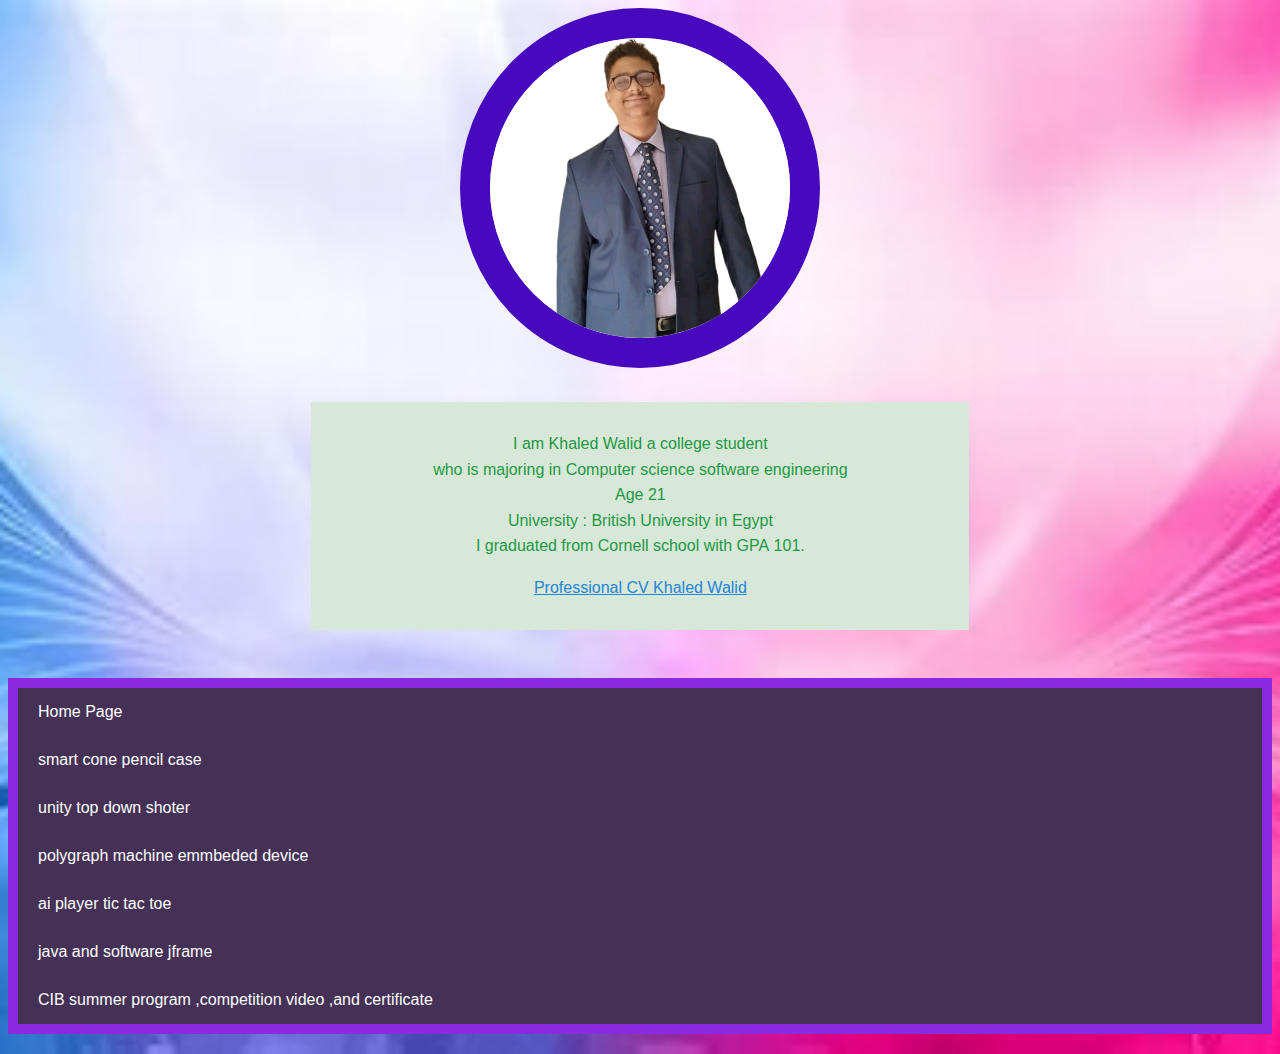
<file: index.html>
<!DOCTYPE html>
<html lang="en">
<head>
    <meta charset="UTF-8">
   
    <title>cv home</title>
    <link rel="stylesheet" href="style.css"> <!-- Link to your CSS file -->
    <script>
        document.getElementById('downloadLink').addEventListener('click', function (e) {
            e.preventDefault();
            const link = document.createElement('a');
            link.href = 'Professional CV.pdf';
            link.download = 'Professional CV.pdf';
            document.body.appendChild(link);
            link.click();
            document.body.removeChild(link);
        });
    </script>
</head>
<body class = "bod">
    <div id="cover" >
    <img src="picprofile.jpg" id="pic">
    
    <div class ="now">
    <p id ="ji">I am Khaled Walid a college student <br>who is majoring in Computer science software engineering 
       <br> Age 21
        <br>University : British University in Egypt
        <br>I graduated from Cornell school with GPA 101.
         </p>
         <p >
            <a href="Professional CV.pdf" id="downloadLink">Professional CV Khaled Walid</a></p>
    </div>
    
        
        
</div>
<br>
    <nav id ="menu">
        <a href ="index.html" class ="bar">Home Page</a>
<a href ="smart.html" class ="bar">smart cone pencil case </a>
<a href ="unity2d.html" class ="bar">unity top down shoter</a> 
    <a href ="poly.html" class ="bar">polygraph machine emmbeded device</a> 
        <a href ="aitictactoe.html" class ="bar">ai player tic tac toe</a> 
            <a href ="javaandsoftware.html" class ="bar">java and software jframe</a> 
            <a href ="cib.html" class ="bar">CIB summer program ,competition video ,and certificate</a> 
    </nav>

    </body>
    </html>
</file>
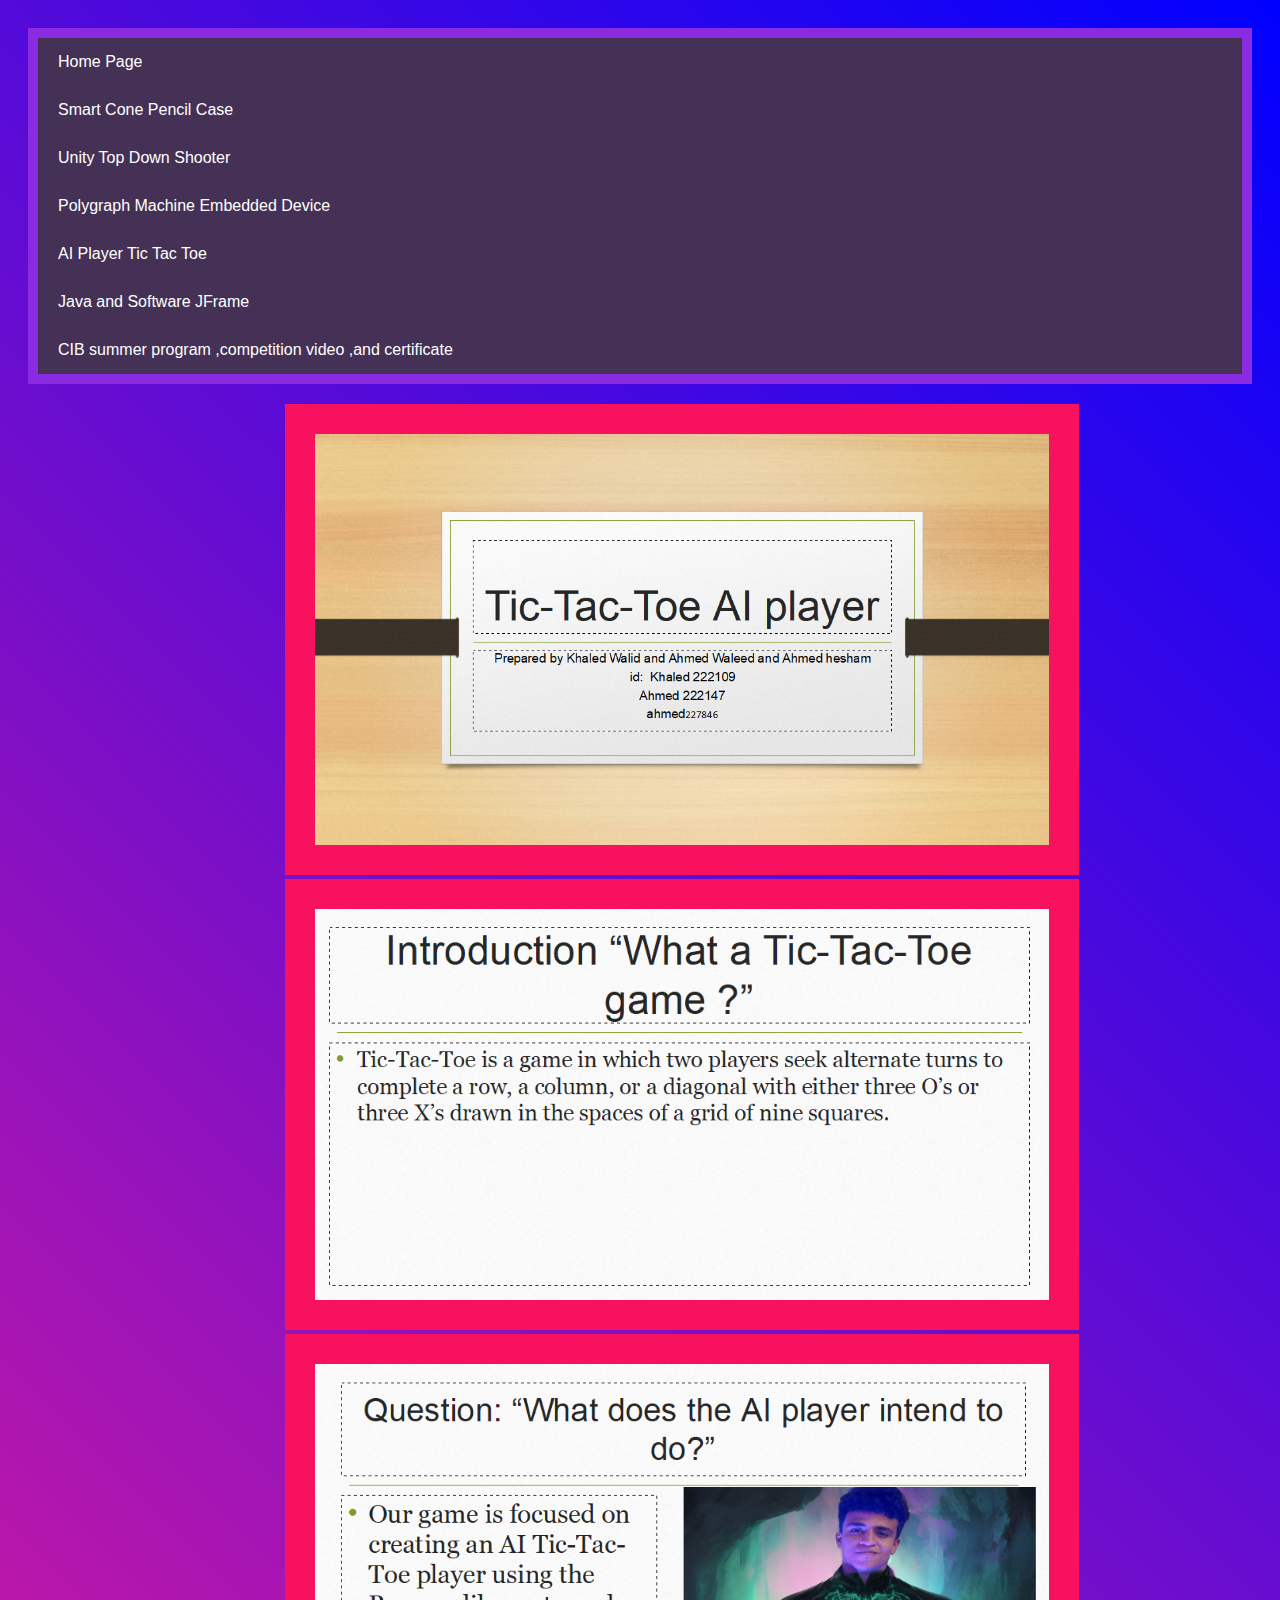
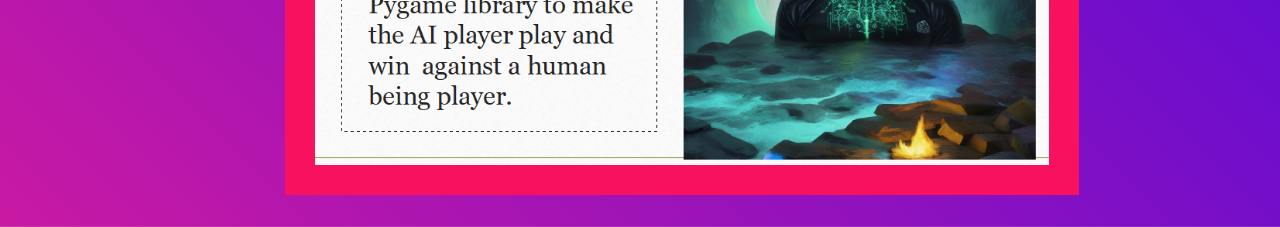
<file: aitictactoe.html>
<!DOCTYPE html>
<html lang="en">
<head>
    <meta charset="UTF-8">
    <title>CV Home</title>
    <link rel="stylesheet" href="style.css">
</head>
<body class="bodiey1">
    <nav id="menu">
        <a href="index.html" class="bar">Home Page</a>
        <a href="smart.html" class="bar">Smart Cone Pencil Case</a>
        <a href="unity2d.html" class="bar">Unity Top Down Shooter</a> 
        <a href="poly.html" class="bar">Polygraph Machine Embedded Device</a>
        <a href="aitictactoe.html" class="bar">AI Player Tic Tac Toe</a>
        <a href="javaandsoftware.html" class="bar">Java and Software JFrame</a>
        <a href ="cib.html" class ="bar">CIB summer program ,competition video ,and certificate</a> 
    </nav>
    <img id="real1"src="inroduction to ai/tictac toe ai player.png" alt="">  
<img id ="real" src="inroduction to ai/tictactoe intro.png" alt="">

<img id="real2"src="inroduction to ai/tic tac toe ai.png" alt="">
</body>
</html>
</file>
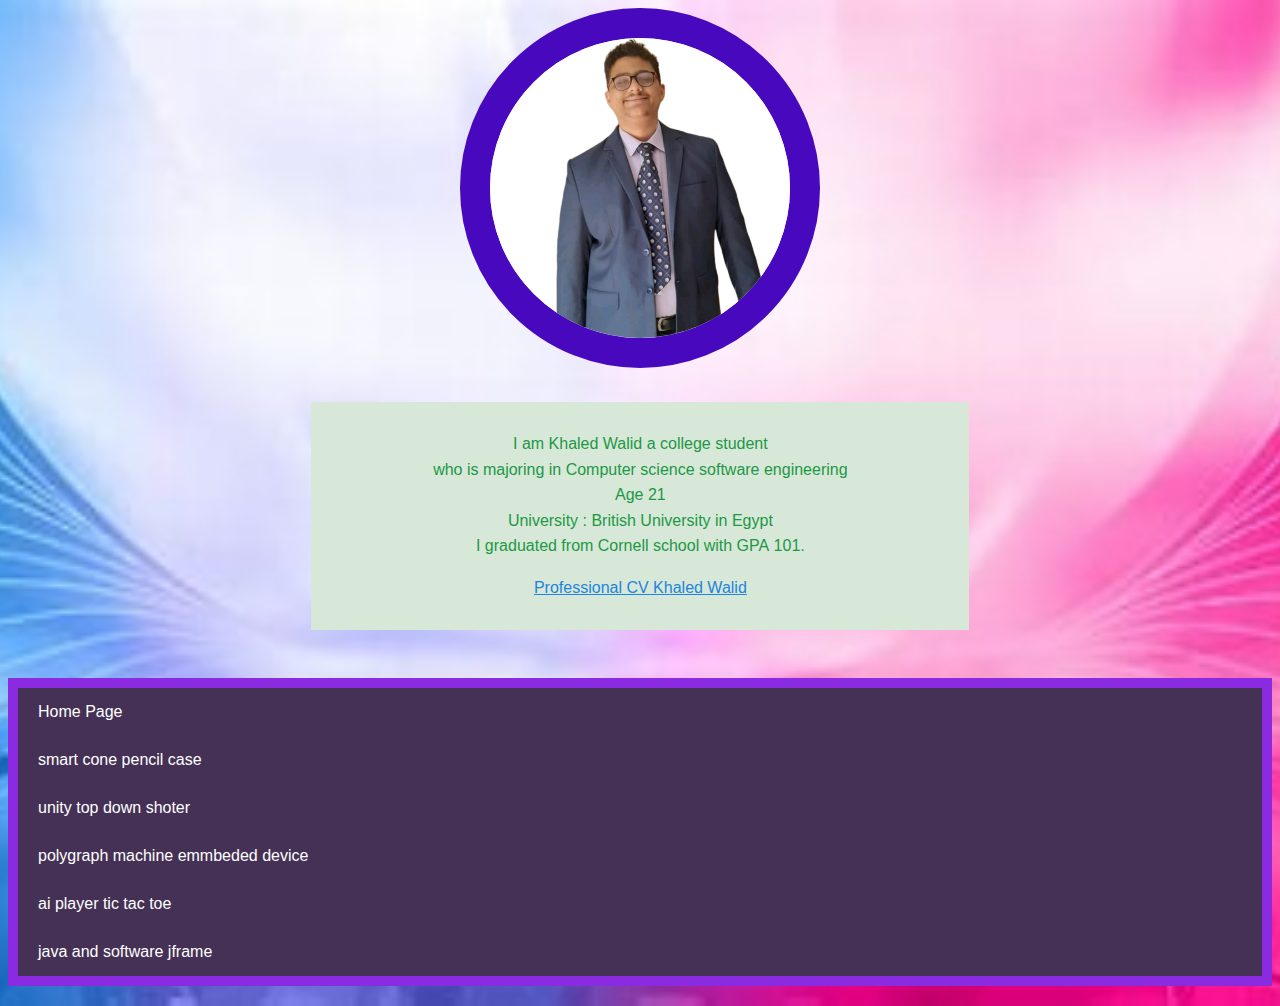
<file: home.html>
<!DOCTYPE html>
<html lang="en">
<head>
    <meta charset="UTF-8">
   
    <title>cv home</title>
    <link rel="stylesheet" href="style.css"> <!-- Link to your CSS file -->
    <script>
        document.getElementById('downloadLink').addEventListener('click', function (e) {
            e.preventDefault();
            const link = document.createElement('a');
            link.href = 'Professional CV.pdf';
            link.download = 'Professional CV.pdf';
            document.body.appendChild(link);
            link.click();
            document.body.removeChild(link);
        });
    </script>
</head>
<body class = "bod">
    <div id="cover" >
    <img src="picprofile.jpg" id="pic">
    
    <div class ="now">
    <p id ="ji">I am Khaled Walid a college student <br>who is majoring in Computer science software engineering 
       <br> Age 21
        <br>University : British University in Egypt
        <br>I graduated from Cornell school with GPA 101.
         </p>
         <p >
            <a href="Professional CV.pdf" id="downloadLink">Professional CV Khaled Walid</a></p>
    </div>
    
        
        
</div>
<br>
    <nav id ="menu">
        <a href ="home.html" class ="bar">Home Page</a>
<a href ="smart.html" class ="bar">smart cone pencil case </a>
<a href ="unity2d.html" class ="bar">unity top down shoter</a> 
    <a href ="poly.html" class ="bar">polygraph machine emmbeded device</a> 
        <a href ="aitictactoe.html" class ="bar">ai player tic tac toe</a> 
            <a href ="javaandsoftware.html" class ="bar">java and software jframe</a> 
    </nav>

    </body>
    </html>
</file>
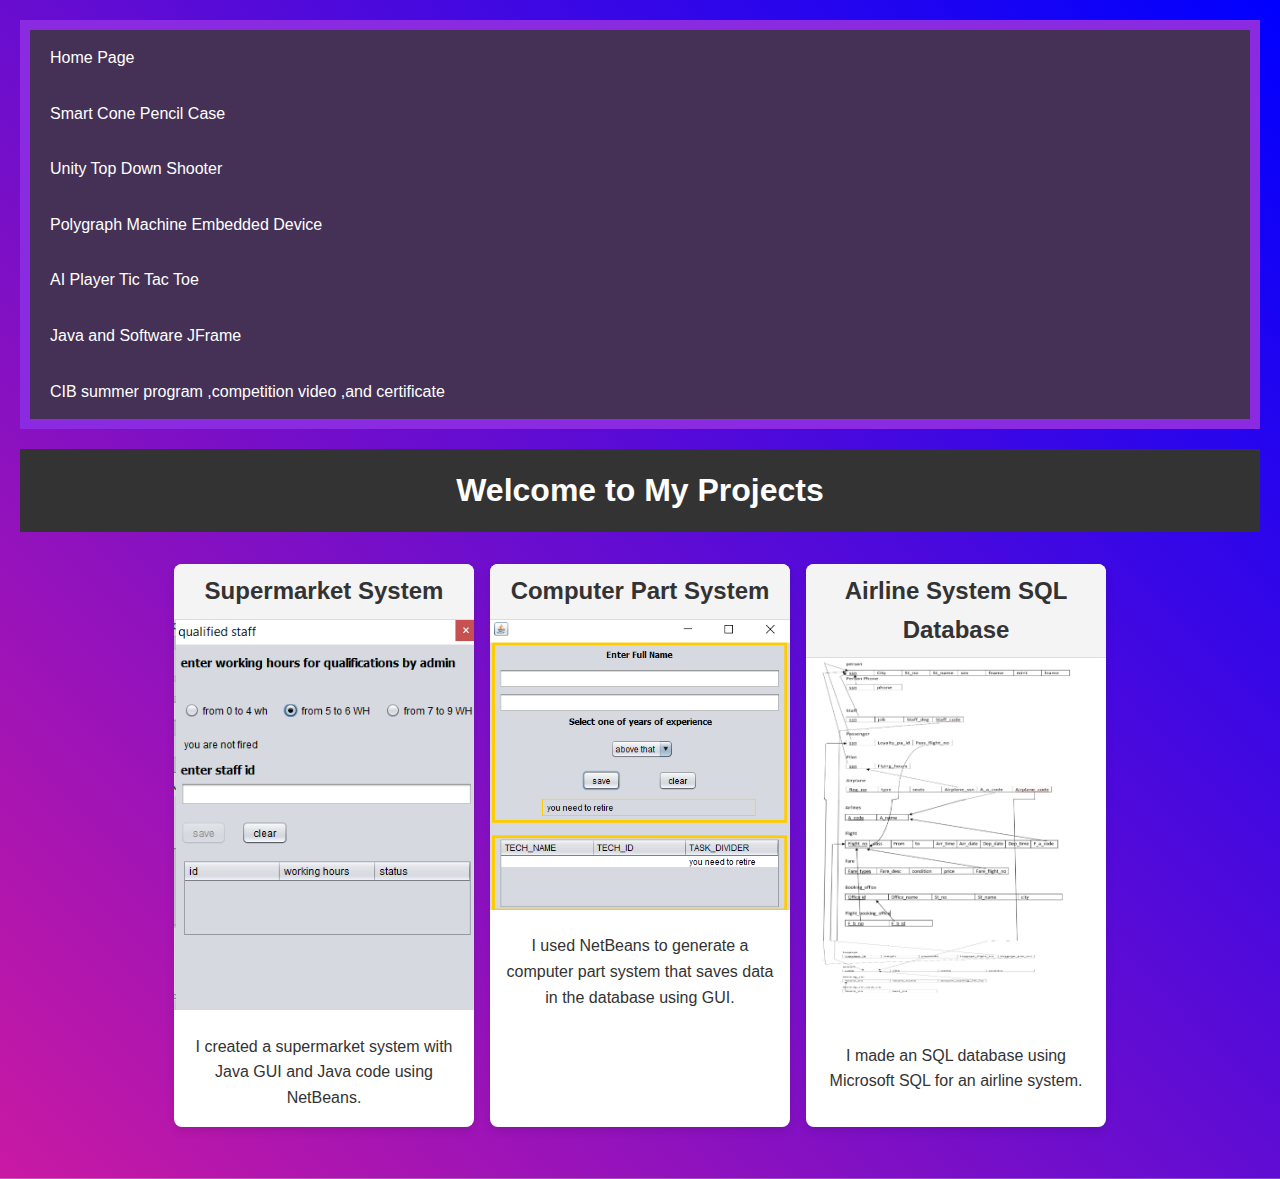
<file: javaandsoftware.html>
<!DOCTYPE html>
<html lang="en">
<head>
    <meta charset="UTF-8">
    <meta name="viewport" content="width=device-width, initial-scale=1.0">
    <link rel="stylesheet" href="style.css">
    <title>CV Home</title>
    <style>
.bar {
    display: flex;
    justify-content: space-between;
    align-items: center;
    padding: 15px 20px;
    background-color: rgba(51, 51, 51, 0.8); /* Makes the bar semi-transparent */
    color: white;
    text-decoration: none;
    transition: background-color 0.3s ease; /* Smooth transition for hover effect */
}

.bar:hover {
    background-color: rgba(51, 51, 51, 0.5); /* Lightens the transparency on hover */
}
#cover{

text-align: center;
margin-bottom: 30px;
    
}

/* Basic reset */
* {
    margin: 0;
    padding: 0;
    box-sizing: border-box;
}

body {
    font-family: Arial, sans-serif;
    background-color: #f5f5f5;
    color: #333;
    line-height: 1.6;
}

header {
    background: #333;
    color: #fff;
    text-align: center;
    padding: 1rem 0;
}

header h1 {
    margin: 0;
}



.projects {
    display: flex;
    flex-wrap: wrap;
    gap: 1rem;
    justify-content: center;
    padding: 2rem;
}

.projects article {
    background: #fff;
    border-radius: 8px;
    box-shadow: 0 4px 8px rgba(0,0,0,0.1);
    overflow: hidden;
    width: 300px;
    text-align: center;
}

.projects img {
    width: 100%;
    height: auto;
}

.projects h2 {
    background: #f4f4f4;
    padding: 0.5rem;
    border-bottom: 1px solid #ddd;
    margin: 0;
}

.projects p {
    padding: 1rem;
    margin: 0;
}

    </style>
</head>
<body class="bodiey1">
    <nav id="menu">
        <a href="index.html" class="bar">Home Page</a>
        <a href="smart.html" class="bar">Smart Cone Pencil Case</a>
        <a href="unity2d.html" class="bar">Unity Top Down Shooter</a> 
        <a href="poly.html" class="bar">Polygraph Machine Embedded Device</a>
        <a href="aitictactoe.html" class="bar">AI Player Tic Tac Toe</a>
        <a href="javaandsoftware.html" class="bar">Java and Software JFrame</a>
        <a href ="cib.html" class ="bar">CIB summer program ,competition video ,and certificate</a> 
    </nav>

    <header>
        <h1>Welcome to My Projects</h1>
    </header>

    <section class="projects">
        <article>
            <h2>Supermarket System</h2>
            <img src="java and software/qs.png" alt="Supermarket System">
            <p>I created a supermarket system with Java GUI and Java code using NetBeans.</p>
        </article>

        <article>
            <h2>Computer Part System</h2>
            <img src="java and software/tn.png" alt="Computer Part System">
            <p>I used NetBeans to generate a computer part system that saves data in the database using GUI.</p>
        </article>

        <article>
            <h2>Airline System SQL Database</h2>
            <img src="java and software/airlineschema.jpg" alt="Airline System SQL Database">
            <p>I made an SQL database using Microsoft SQL for an airline system.</p>
        </article>
    </section>
</body>
</html>
</file>
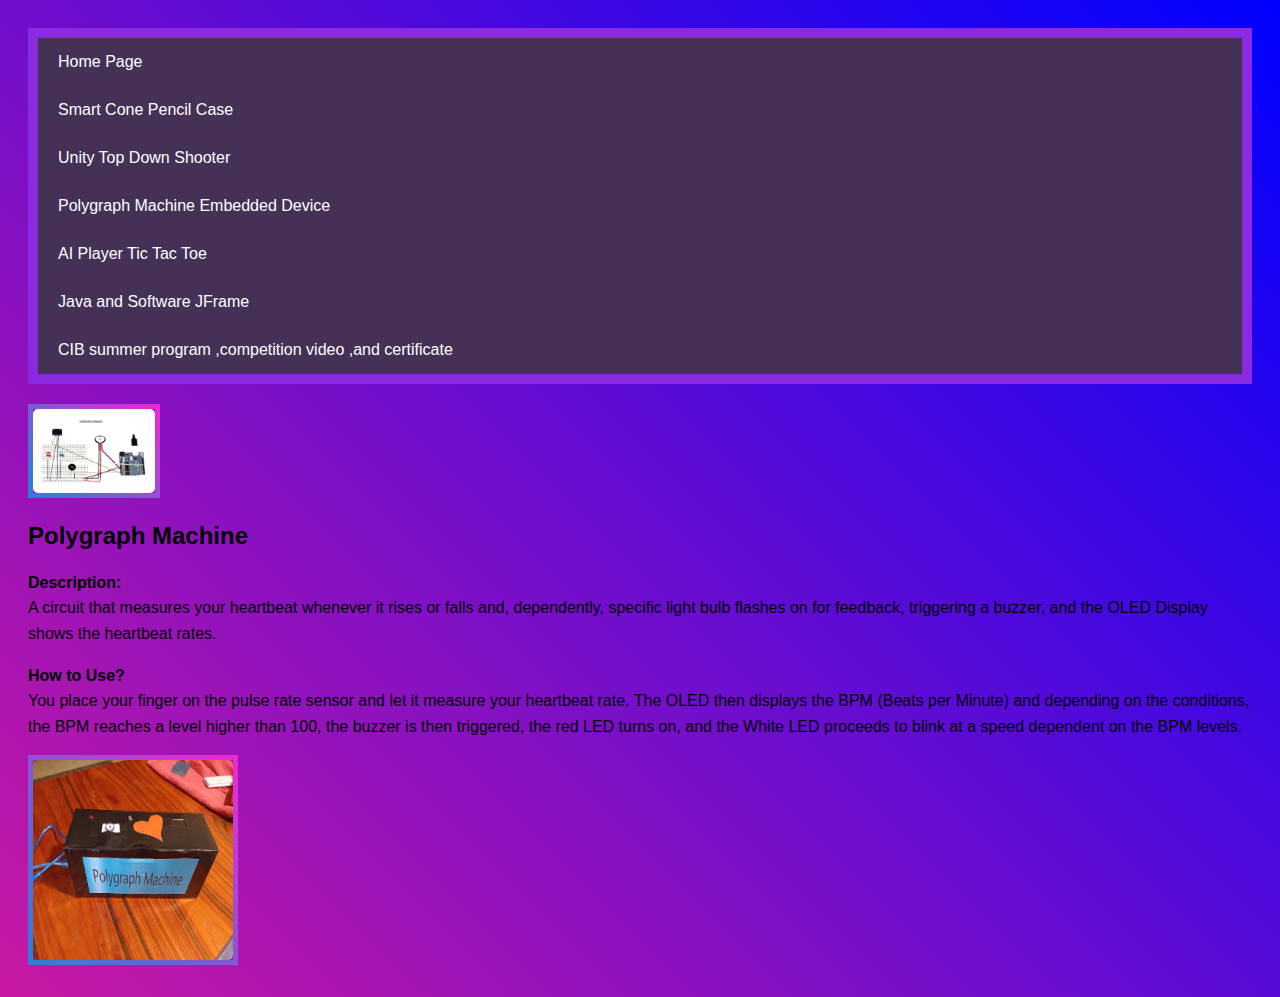
<file: poly.html>
<!DOCTYPE html>
<html lang="en">
<head>
    <meta charset="UTF-8">
    <title>CV Home</title>
    <link rel="stylesheet" href="style.css">
</head>
<body class="bodiey">
    <nav id="menu">
        <a href="index.html" class="bar">Home Page</a>
        <a href="smart.html" class="bar">Smart Cone Pencil Case</a>
        <a href="unity2d.html" class="bar">Unity Top Down Shooter</a> 
        <a href="poly.html" class="bar">Polygraph Machine Embedded Device</a>
        <a href="aitictactoe.html" class="bar">AI Player Tic Tac Toe</a>
        <a href="javaandsoftware.html" class="bar">Java and Software JFrame</a>
        <a href ="cib.html" class ="bar">CIB summer program ,competition video ,and certificate</a> 
    </nav>

    <div class="content-container">
        <div class="image-section">
            <img src="polygraph/schema.jpg" alt="Polygraph Machine" class="polyimg">
        </div>
        <div class="text-section">
            <h2>Polygraph Machine</h2>
            <p class="description">
                <strong>Description:</strong><br>
                A circuit that measures your heartbeat whenever it rises or falls and, dependently, specific light bulb flashes on for feedback, triggering a buzzer, and the OLED Display shows the heartbeat rates.
            </p>
            <p class="how-to-use">
                <strong>How to Use?</strong><br>
                You place your finger on the pulse rate sensor and let it measure your heartbeat rate. The OLED then displays the BPM (Beats per Minute) and depending on the conditions, the BPM reaches a level higher than 100, the buzzer is then triggered, the red LED turns on, and the White LED proceeds to blink at a speed dependent on the BPM levels.
            </p>
        </div>
    </div>

    <div class="schema-section">
        <div class="image-container">
            <a href="polygraph/polygraph machine inside.jpg" target="_blank">
                <img src="polygraph/polygraph machine.jpg" alt="" id="polyimg">
            </a>
            <div class="hover-text">This is the polygraph machine click to see inside</div>
        </div>
    </div>
</body>
</html>
</file>
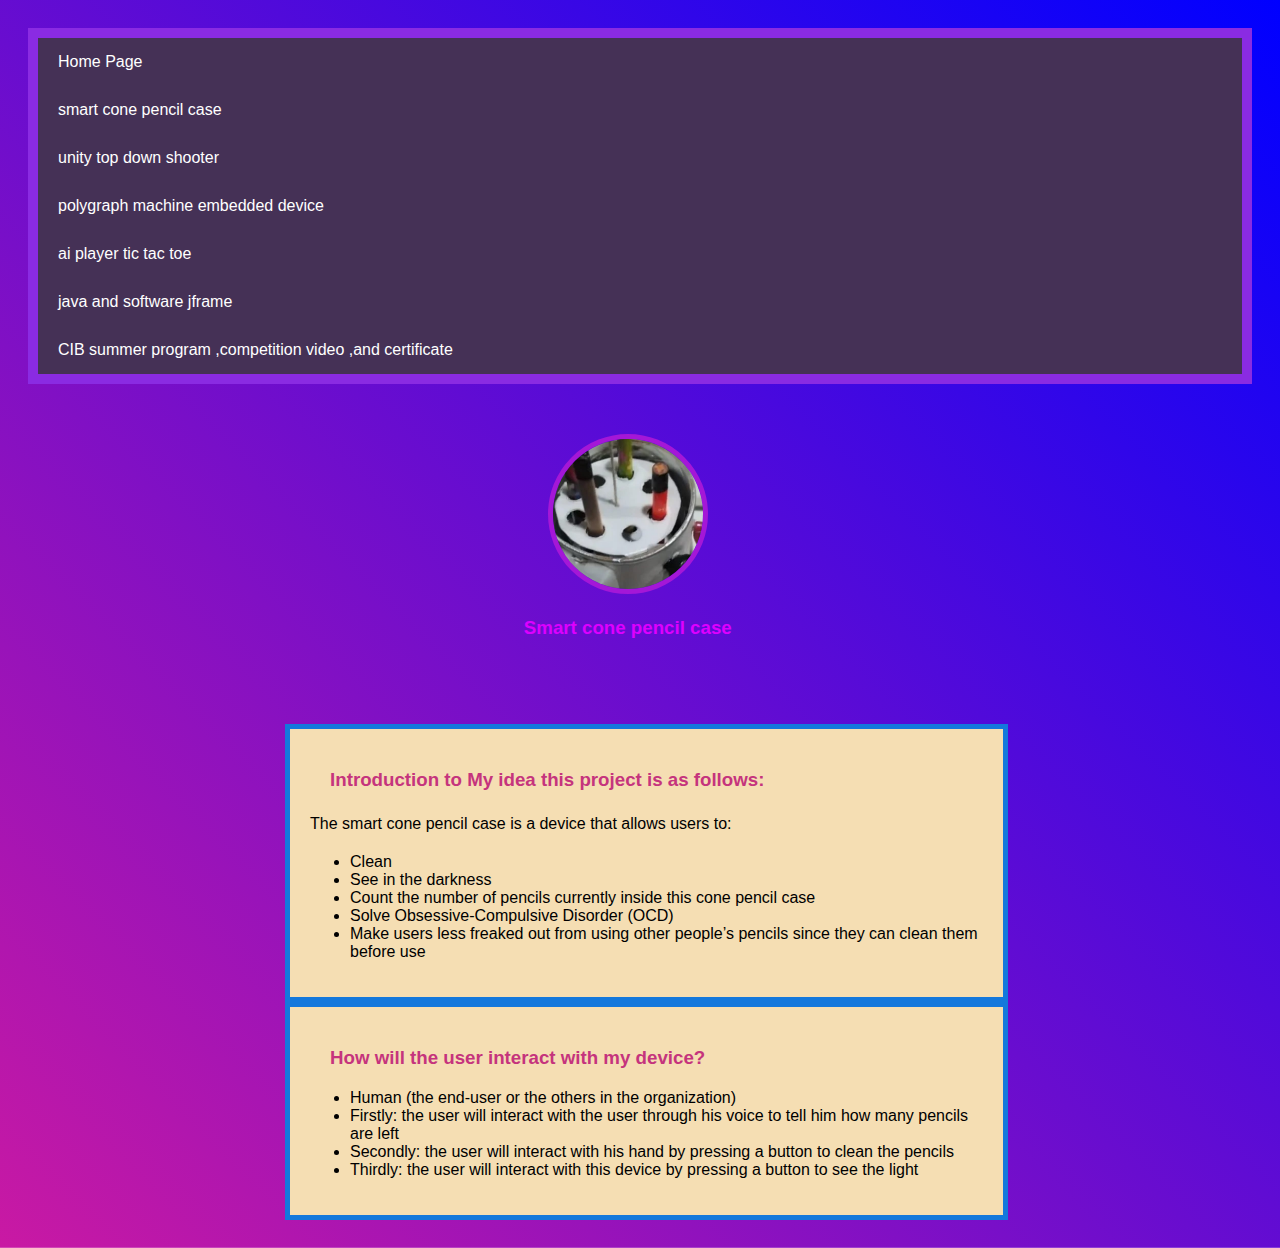
<file: smart.html>
<!DOCTYPE html>
<html lang="en">
<head>
    <meta charset="UTF-8">
    <title>cv home</title>
    <link rel="stylesheet" href="style.css">
</head>
<body class="bodi">
    <nav id="menu">
        <a href="index.html" class="bar">Home Page</a>
        <a href="smart.html" class="bar">smart cone pencil case </a>
        <a href="unity2d.html" class="bar">unity top down shooter</a> 
        <a href="poly.html" class="bar">polygraph machine embedded device</a>
        <a href="aitictactoe.html" class="bar">ai player tic tac toe</a>
        <a href="javaandsoftware.html" class="bar">java and software jframe</a>
        <a href ="cib.html" class ="bar">CIB summer program ,competition video ,and certificate</a> 
    </nav>
    <div id="container">
        <div id="bback">
            <img id="imgtry" src="human computer  interaction/Smart cone pencil case.png.jpg">
            <h3 id="sc">Smart cone pencil case</h3>
        </div>
        <div class="toping">
            <h3 class="destext">Introduction to My idea this project is as follows:</h3>
            <p>
                The smart cone pencil case is a device that allows users to:
                <ul>
                    <li>Clean</li>
                    <li>See in the darkness</li>
                    <li>Count the number of pencils currently inside this cone pencil case</li>
                    <li>Solve Obsessive-Compulsive Disorder (OCD)</li>
                    <li>Make users less freaked out from using other people’s pencils since they can clean them before use</li>
                </ul>
            </p>
        </div>
        
        <div class="toping">
            <h3 class="destext">How will the user interact with my device?</h3>
            <p>
                

                <ul>
                   <li>Human (the end-user or the others in the organization)</li>
                   <li>Firstly: the user will interact with the user through his voice to tell him how many pencils are left</li>
                    <li>Secondly:  the user will interact with his hand by pressing a button to clean the pencils</li>
                    <li>Thirdly: the user will interact with this device by pressing a button to see the light</li>
                    
                </ul>
            </p>
        </div>
      
    </div>
</body>
</html>
</file>
<file: style.css>
.bar {
    display: flex;
    justify-content: space-between;
    align-items: center;
    padding: 15px 20px;
    background-color: rgba(51, 51, 51, 0.8); /* Makes the bar semi-transparent */
    color: white;
    text-decoration: none;
    transition: background-color 0.3s ease; /* Smooth transition for hover effect */
}

.bar:hover {
    background-color: rgba(51, 51, 51, 0.5); /* Lightens the transparency on hover */
}
#cover{

text-align: center;
margin-bottom: 30px;
    
}
#pic{
   
    background-color: aqua;
    width: 300px;
    height: 300px;
    border: 30px solid #4808be;
    border-radius: 500px;
    text-align: center;
    margin-bottom: 30px;
}
.now{
   background-color:#d8e8d8;
    padding: 13px;
    text-align: center;
    width: 50%;
    margin-left: 24%;
}
#imgtry{

    width: 150px;
    height: 150px;
    border-radius: 50%;
    border: 5px solid #a417d7;
    object-fit: cover;
    margin-top: 30px;
}
#sc{
    color: #dd00ff;
    text-align: center;

}

#bback, #toping {
    width: 48%; /* Makes each element take up about half the container's width */
    margin-bottom: 20px; /* Adds space between rows */
}
#bback {
    
    height: 300px;
   margin-left: 25%;
    text-align: center;
    
}
.bodi{
    background: linear-gradient(45deg, #c919a3, #0000ff);
    background-size: cover; /* Ensures the background covers the entire element */
    background-position: center; /* Centers the background */
    background-repeat: no-repeat; /* Prevents the background from repeating */
    font-family: Arial, sans-serif;
    padding: 20px;
}

#toping {
    background-color :#4808be;
    border: 5px solid #1478dc;
}
#ji{

color: rgb(28, 152, 69);
text-align: center;




}
.bod{
    background-image: url('back.jpeg');
    background-size: cover; /* Adjusts the image size to cover the element */
    background-position: center; /* Centers the image */
    background-repeat: no-repeat;


}
#downloadLink{



    color: rgb(32, 133, 220);
}
#piece{


width: 20%;



}


.toping {
    width: 55%;
    background-color: wheat;
    margin-left: 21%;
    padding: 20px;
    border: 5px solid #1478dc;
}

#container {
    display: flex;
    flex-wrap: wrap; /* Allows items to wrap into multiple rows */
    justify-content: space-between; /* Ensures space between items */
    align-items: flex-start;
}

#imgtry {
    width: 150px;
    height: 150px;
    border-radius: 50%;
    border: 5px solid #a417d7;
    object-fit: cover;
    margin-top: 30px;
}

#sc {
    color: #dd00ff;
    text-align: center;
}

.destext {
    color: rgb(197, 52, 125);
    margin: 20px;
}

#piece {
    color: black;
    text-align: left;
    margin: 20px;
}

.bodie {
    font-family: Arial, sans-serif;
    padding: 20px;
    background: linear-gradient(45deg, #c919a3, #0000ff);
}

#menu {
    text-align: center;
    background-color: blueviolet;
    padding: 10px;
    margin-bottom: 20px;
}
#myVideo{
width: 500px;
height: 500px;
border-radius: 50px;
border: 5px solid #a417d7;


}
body {
    font-family: Arial, sans-serif;
}

#menu {
    text-align: center;
    background-color: blueviolet;
    padding: 10px;
    margin-bottom: 20px;
}

#content-container {
    display: flex;
    align-items: flex-start; /* Align items from the top */
    justify-content: space-between; /* Add space between the video and the text */
    margin: 20px;
}

#myVideo {
    width: 50%; /* Set the width of the video to 50% of the container */
    border-radius: 10px;
    border: 5px solid #fff;
}

#text-container {
    width: 45%; /* Set the width of the text container */
    padding-left: 20px; /* Add some space between the video and the text */
}

p {
    line-height: 1.6; /* Adjust the line height for better readability */
}

button {
    padding: 10px 20px;
    font-size: 16px;
    border: none;
    background-color: #ffcc00;
    border-radius: 5px;
    cursor: pointer;
    transition: background-color 0.3s;
}

button:hover {
    background-color: #ffaa00;
}
#textcoloring{

color: white;



}
.bodiey{

    background: linear-gradient(45deg, #c919a3, #0000ff);
    background-size: cover; /* Ensures the background covers the entire element */
    background-position: center; /* Centers the background */
    background-repeat: no-repeat; /* Prevents the background from repeating */
    font-family: Arial, sans-serif;
    padding: 20px;





}#polyimg {
    width: 100%;
    height: 100%;
    border-radius: 10px;
    border: 5px solid transparent; /* Set the border width */
    border-image: linear-gradient(45deg, #2882d6, #ec2ad2) 1;
    transition: transform 0.3s ease;
}

#polyimg:hover {
    transform: rotate(5deg) scale(1.05);
}

.hover-text {
    position: absolute;
    bottom: 0;
    left: 0;
    width: 100%;
    text-align: center;
    background-color: rgba(0, 0, 0, 0.7); /* Semi-transparent background */
    color: white;
    padding: 10px;
    box-sizing: border-box;
    opacity: 0;
    transition: opacity 0.3s ease;
    border-bottom-left-radius: 10px;
    border-bottom-right-radius: 10px;
}

.image-container:hover .hover-text {
    opacity: 1;
}
#uoy {
    width: 200px;
    height: 200px;
    border-radius: 10px;
    border: 5px solid rebeccapurple;
    transition: transform 0.3s ease, box-shadow 0.3s ease;
}

#uoy:hover {
    transform: rotate(-5deg) scale(1.05);
    box-shadow: 0 8px 16px rgba(0, 0, 0, 0.5);
}
.image-container {
    position: relative;
    display: inline-block;
    width: 200px; /* Ensure this matches the width of the image */
    height: 200px; /* Ensure this matches the height of the image */
}
.polyimg {
    width: 10%;
    height: 10%;
    border-radius: 10px;
    border: 5px solid transparent; /* Set the border width */
    border-image: linear-gradient(45deg, #2882d6, #ec2ad2) 1;
    transition: transform 0.3s ease;
}

.polyimg:hover {
    transform:scale(5deg) ;
}
.bodiey1{

    background: linear-gradient(45deg, #c919a3, #0000ff);
    background-size: cover; /* Ensures the background covers the entire element */
    background-position: center; /* Centers the background */
    background-repeat: no-repeat; /* Prevents the background from repeating */
    font-family: Arial, sans-serif;
    padding: 20px;





}
#real{


    border: 30px solid rgb(247, 17, 94);
width: 60%;
height: 60%;
text-align: center;
margin-left: 21%;

}
#real1{

    border: 30px solid rgb(247, 17, 94);
    width: 60%;
    height: 60%;
    text-align: center;
    margin-left: 21%

}
#real2{
    border: 30px solid rgb(247, 17, 94);
    width: 60%;
    height: 60%;
    text-align: center;
    margin-left: 21%
}
#sas, #linkedin {
    max-width: 100%; /* Ensures images scale responsively */
    height: auto; /* Maintains aspect ratio */
    border-radius: 10px; /* Rounded corners for images */
    box-shadow: 0 4px 8px rgba(0, 0, 0, 0.3); /* Shadow for depth effect */
    border: 3px solid #ddd; /* Light border around images */
    transition: transform 0.3s, box-shadow 0.3s; /* Smooth transition for hover effects */
}

/* Specific Styles for #sas */
#sas {
    width: 200px; /* Set a fixed width */
    height: 200px; /* Set a fixed height */
}

/* Specific Styles for #linkedin */
#linkedin {
    width: 200px; /* Set a fixed width */
    height: 200px; /* Set a fixed height */
}

/* Hover Effects for Images */
#sas:hover, #linkedin:hover {
    transform: scale(1.05); /* Slight zoom effect on hover */
    box-shadow: 0 8px 16px rgba(0, 0, 0, 0.5); /* Darker shadow on hover */
}

#controls1 {


    border: 30px dashed rgb(208, 54, 159);
    width: 30%;
    height: 30%;
    margin-left: 30%;

}

#spacenow {
    display: flex; /* Use flexbox for alignment */
    justify-content: center; /* Center-align buttons horizontally */
    gap: 20px; /* Add space between buttons */
    margin-top: 20px; /* Add some top margin if needed */

}

.button4, #playPauseButton {
    padding: 10px;
    font-size: 16px;
    border: none;
    border-radius: 5px;
    cursor: pointer;
    transition: background-color 0.3s;
}

.button4 {
    color: #c919a3;
    background-color: whitesmoke;
    width: 150px;
    height: 150px;
}

.button4:hover {
    background-color: #0e2a5e; /* Darker shade on hover */
}

#playPauseButton {
    color: #d4c5d1;
    background-color: #e31486;
    width: 150px;
    height: 150px;
}

#playPauseButton:hover {
    background-color: #09d93e; /* Darker shade on hover */
}

.content-container1 {
    display: flex;
    align-items: flex-start; /* Align items at the start of the container */
    gap: 20px; /* Space between the images and text */
    padding: 20px; /* Padding around the container */
}

/* Flexbox Items */
.content-container1 img {
    max-width: 100%;
    height: auto;
    border-radius: 10px; /* Optional: adds rounded corners to images */
}

/* Text Styling */
#colornow {
    flex: 1; /* Allows the text to take up remaining space */
    color: #dadbd1; /* Example text color */
    line-height: 1.6;
    
    
     /* Line height for better readability */
}
</file>
